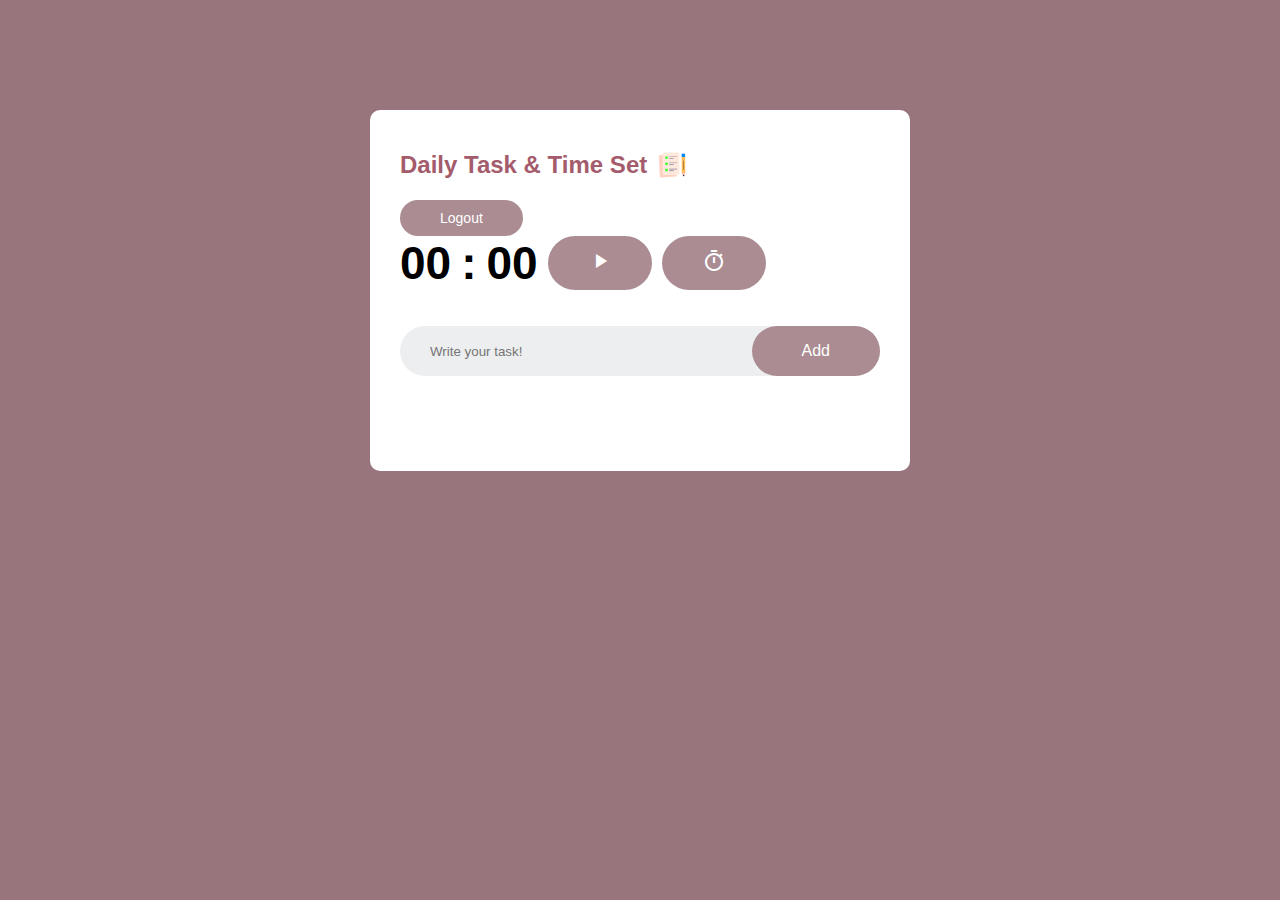
<file: index.html>
<!DOCTYPE html>
<html>
<head>
    <meta name="viewport" content="width=device-width, initial-scale=1">
    <title>Dashboard⏰</title>
    <link href="https://fonts.googleapis.com/icon?family=Material+Icons" rel="stylesheet">
    <link rel="stylesheet" href="library.css">
    <link rel="stylesheet" href="library.css">
    <link rel="icon" href="./images/icon.png">
    
</head>
<body>
<div class="container">
    <div class="todo-app">
        <h2>Daily Task & Time Set<img src="images/icon.png"></h2>
        <button class="logout-btn">Logout</button>
        <div class="timer"></div>
        <br><br>
        <div class="row">
            <input type="text" id="input-box" placeholder="Write your task!">
            <button onclick="addTask()">Add</button>
        </div>
        <ul id="list-container">
        </ul>
    </div>
</div>
<script>
    // //Disable Right Click xD Sorry For That!
    // document.addEventListener("contextmenu", function(e){
    //     e.preventDefault();
    // }, false);
    // //Disable Shortcut Keys Cntrl+U Or F12!
    // document.addEventListener("keydown",function(e){
    //     if(e.ctrlKey || e.keyCode==123){
    //         e.stopPropagation();
    //         e.preventDefault();
    //     }
    // });
</script>
<script src="script.js"></script>
<script src="./logout.js"></script>
<script src="./timer.js"></script>
</body>
</html>
</file>
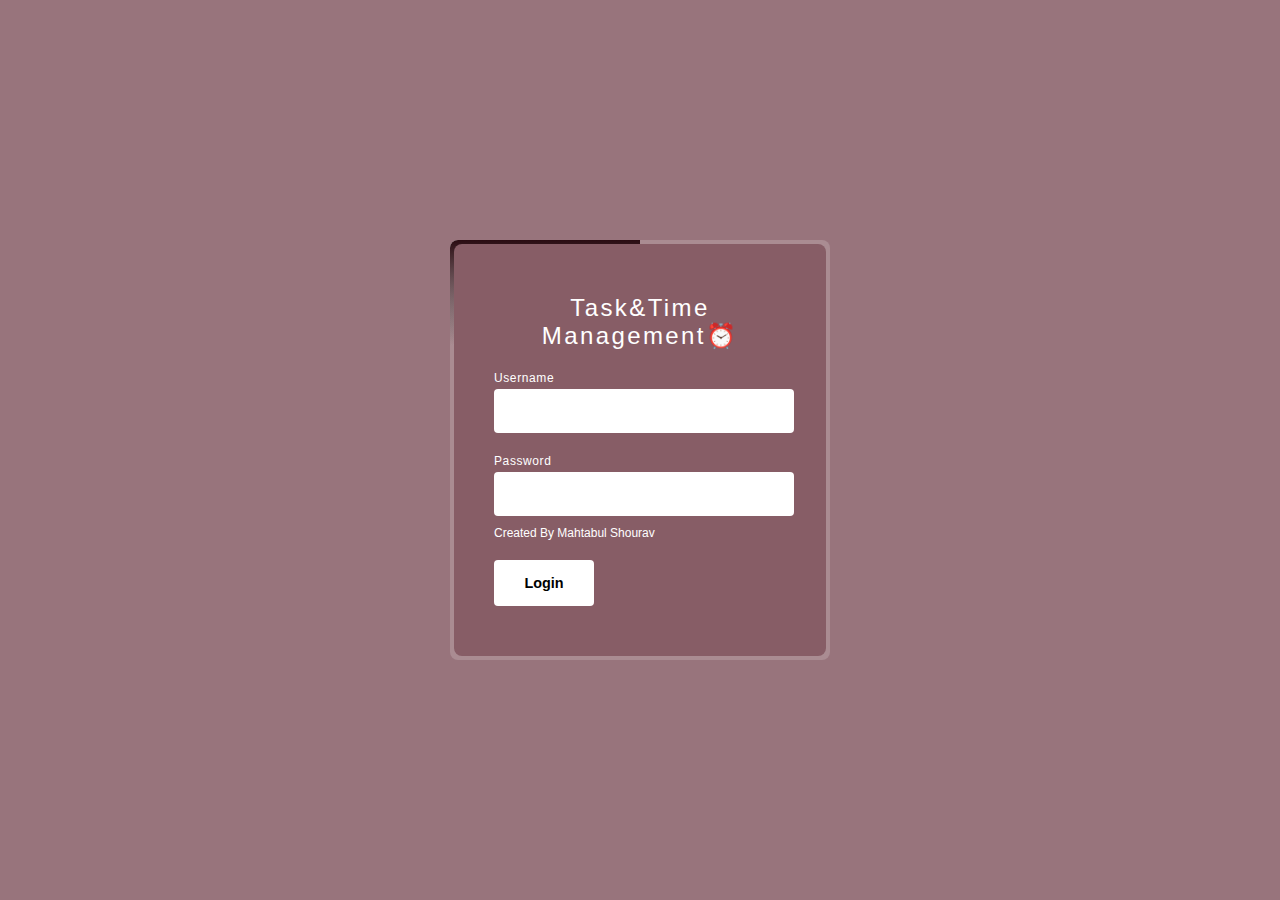
<file: login.html>
<!DOCTYPE html>
<html lang="en">
<head>
    <meta charset="UTF-8">
    <title>Task & Time⏰</title>
    <link rel="stylesheet" href="library.css">
    <link rel="icon" href="./images/icon.png">
</head>
<body>
    <div class="box">
        <span class="borderLine"></span>
        <form>
            <h2>Task&Time Management⏰</h2>
            <div class="inputBox">
                <input type="text" name="username">
                <span>Username</span>   
                <i></i>
            </div>
            <div class="inputBox">
                <input type="password" name="password">
                <span>Password</span>
                <i></i>
            </div>
            <div class="links">
                <a href="#">Created By Mahtabul Shourav</a>
                <!-- <a href="#">Sign Up</a> -->
            </div>
            <input type="submit" value="Login">
        </form>
    </div>
    <script>
        //Disable Right Click xD Sorry For That!
        document.addEventListener("contextmenu", function(e){
            e.preventDefault();
        }, false);
        //Disable Shortcut Keys Cntrl+U Or F12!
        document.addEventListener("keydown",function(e){
            if(e.ctrlKey || e.keyCode==123){
                e.stopPropagation();
                e.preventDefault();
            }
        });
    </script>
    <script src="./login.js"></script>
</body>
</html>
</file>
<file: library.css>
@import 'login.css';
@import 'style.css';
@import 'timer.css';
</file>
